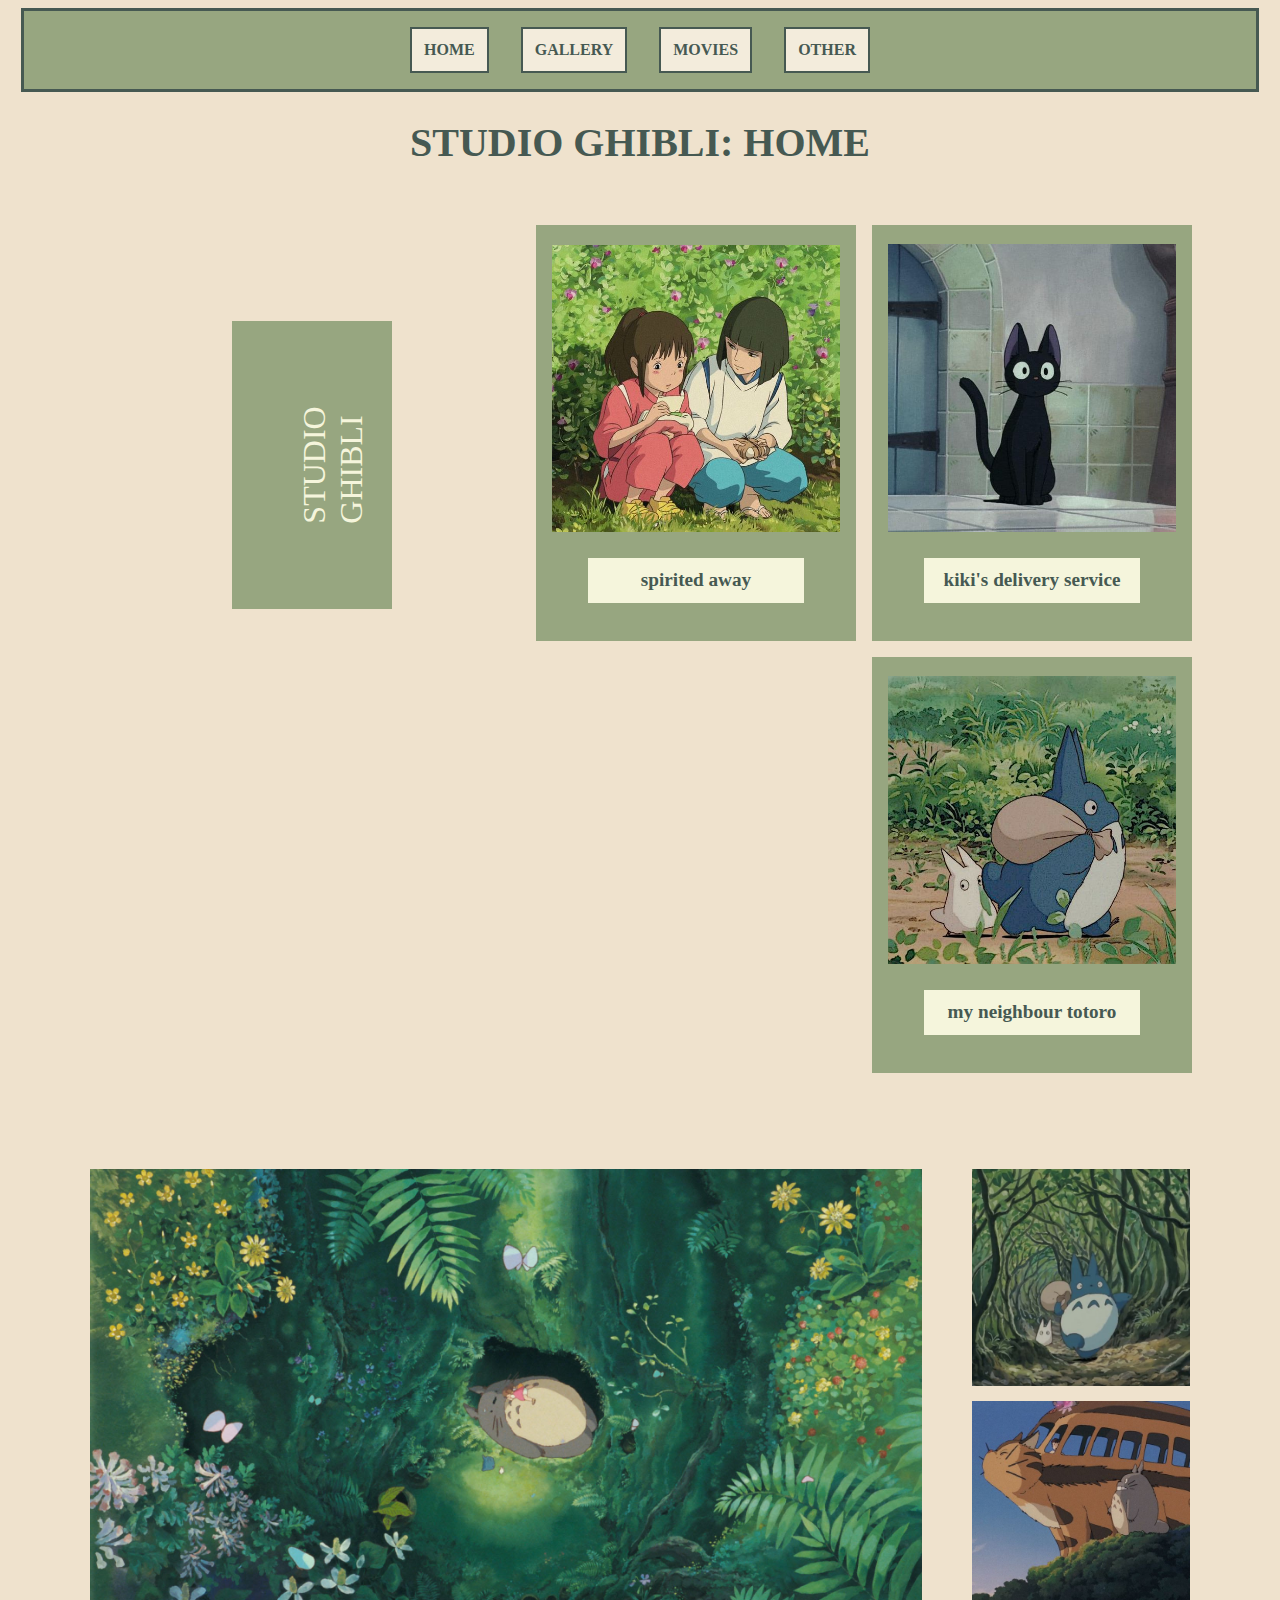
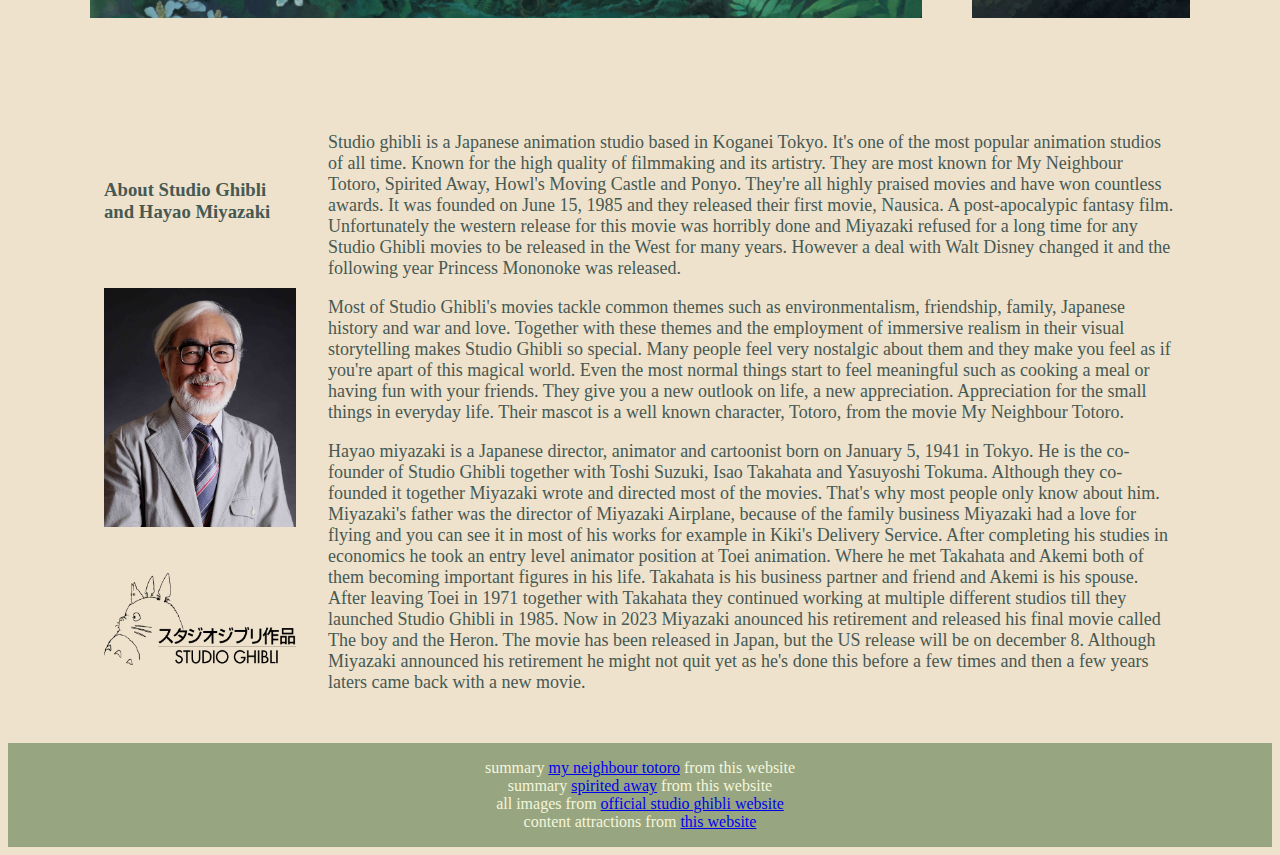
<file: index.html>
<!DOCTYPE html>
<html lang="en">
  <head>
    <meta charset="UTF-8" />
    <link rel="stylesheet" href="css/style.css" />
    <meta name="viewport" content="width=device-width, initial-scale=1.0" />
    <title>Studio Ghibli</title>
  </head>

  <body class="page1">
    <header>
      <nav>
        <a href="index.html">HOME</a>
        <a href="gallery.html">GALLERY</a>
        <a href="movies.html">MOVIES</a>
        <a href="creator.html">OTHER</a>
      </nav>
      <h1>STUDIO GHIBLI: HOME</h1>
    </header>

    <main>
      <div class="row">
        <p class="side">STUDIO GHIBLI</p>

        <section class="img">
          <img class="pic" src="images/chihiro.jpg" alt="spirited away" />
          <h2>spirited away</h2>
        </section>

        <section class="img">
          <img
            class="pic"
            src="images/jiji.jpg"
            alt="kiki's delivery service"
          />
          <h2>kiki's delivery service</h2>
        </section>

        <section class="img">
          <img class="pic" src="images/totoro.jpg" alt="my neighbour totoro" />

          <h2>my neighbour totoro</h2>
        </section>
      </div>

      <div class="totoropic">
        <img class="tot" src="images/totoro025.jpg" alt="my neighbour totoro" />
        <div class="totoropic2">
          <img
            class="totpic2"
            src="images/totoro2.jpg"
            alt="my neighbour totoro"
          />
          <img
            class="totpic3"
            src="images/totoro1.jpg"
            alt="my neighbour totoro"
          />
        </div>
      </div>

      <article class="about">
        <div class="photo">
          <h3>About Studio Ghibli and Hayao Miyazaki</h3>
          <img
            class="miyazaki"
            src="images/miyazaki2.jpg"
            alt="Hayao Miyazaki"
          />
          <img class="logo" src="images/studioghiblilogo.png" alt="logo" />
        </div>

        <div>
          <p>
            Studio ghibli is a Japanese animation studio based in Koganei Tokyo.
            It's one of the most popular animation studios of all time. Known
            for the high quality of filmmaking and its artistry. They are most
            known for My Neighbour Totoro, Spirited Away, Howl's Moving Castle
            and Ponyo. They're all highly praised movies and have won countless
            awards. It was founded on June 15, 1985 and they released their
            first movie, Nausica. A post-apocalypic fantasy film. Unfortunately
            the western release for this movie was horribly done and Miyazaki
            refused for a long time for any Studio Ghibli movies to be released
            in the West for many years. However a deal with Walt Disney changed
            it and the following year Princess Mononoke was released.
          </p>

          <p>
            Most of Studio Ghibli's movies tackle common themes such as
            environmentalism, friendship, family, Japanese history and war and
            love. Together with these themes and the employment of immersive
            realism in their visual storytelling makes Studio Ghibli so special.
            Many people feel very nostalgic about them and they make you feel as
            if you're apart of this magical world. Even the most normal things
            start to feel meaningful such as cooking a meal or having fun with
            your friends. They give you a new outlook on life, a new
            appreciation. Appreciation for the small things in everyday life.
            Their mascot is a well known character, Totoro, from the movie My
            Neighbour Totoro.
          </p>

          <p>
            Hayao miyazaki is a Japanese director, animator and cartoonist born
            on January 5, 1941 in Tokyo. He is the co-founder of Studio Ghibli
            together with Toshi Suzuki, Isao Takahata and Yasuyoshi Tokuma.
            Although they co-founded it together Miyazaki wrote and directed
            most of the movies. That's why most people only know about him.
            Miyazaki's father was the director of Miyazaki Airplane, because of
            the family business Miyazaki had a love for flying and you can see
            it in most of his works for example in Kiki's Delivery Service.
            After completing his studies in economics he took an entry level
            animator position at Toei animation. Where he met Takahata and Akemi
            both of them becoming important figures in his life. Takahata is his
            business partner and friend and Akemi is his spouse. After leaving
            Toei in 1971 together with Takahata they continued working at
            multiple different studios till they launched Studio Ghibli in 1985.
            Now in 2023 Miyazaki anounced his retirement and released his final
            movie called The boy and the Heron. The movie has been released in
            Japan, but the US release will be on december 8. Although Miyazaki
            announced his retirement he might not quit yet as he's done this
            before a few times and then a few years laters came back with a new
            movie.
          </p>
        </div>
      </article>
    </main>

    <footer>
      summary
      <a href="//cassidycopelandtotoro.weebly.com/summary.html" target="_blank"
        >my neighbour totoro</a
      >
      from this website <br />

      summary
      <a
        href="https://www.imdb.com/title/tt0245429/plotsummary/ "
        target="_blank"
        >spirited away</a
      >
      from this website <br />

      all images from
      <a href="https://www.ghibli.jp/info/013344/" target="_blank"
        >official studio ghibli website</a
      >
      <br />

      content attractions from
      <a
        href="https://www.timeout.com/tokyo/things-to-do/studio-ghibli-guide-to-tokyo"
        target="_blank"
        >this website</a
      >
    </footer>
  </body>
</html>
</file>
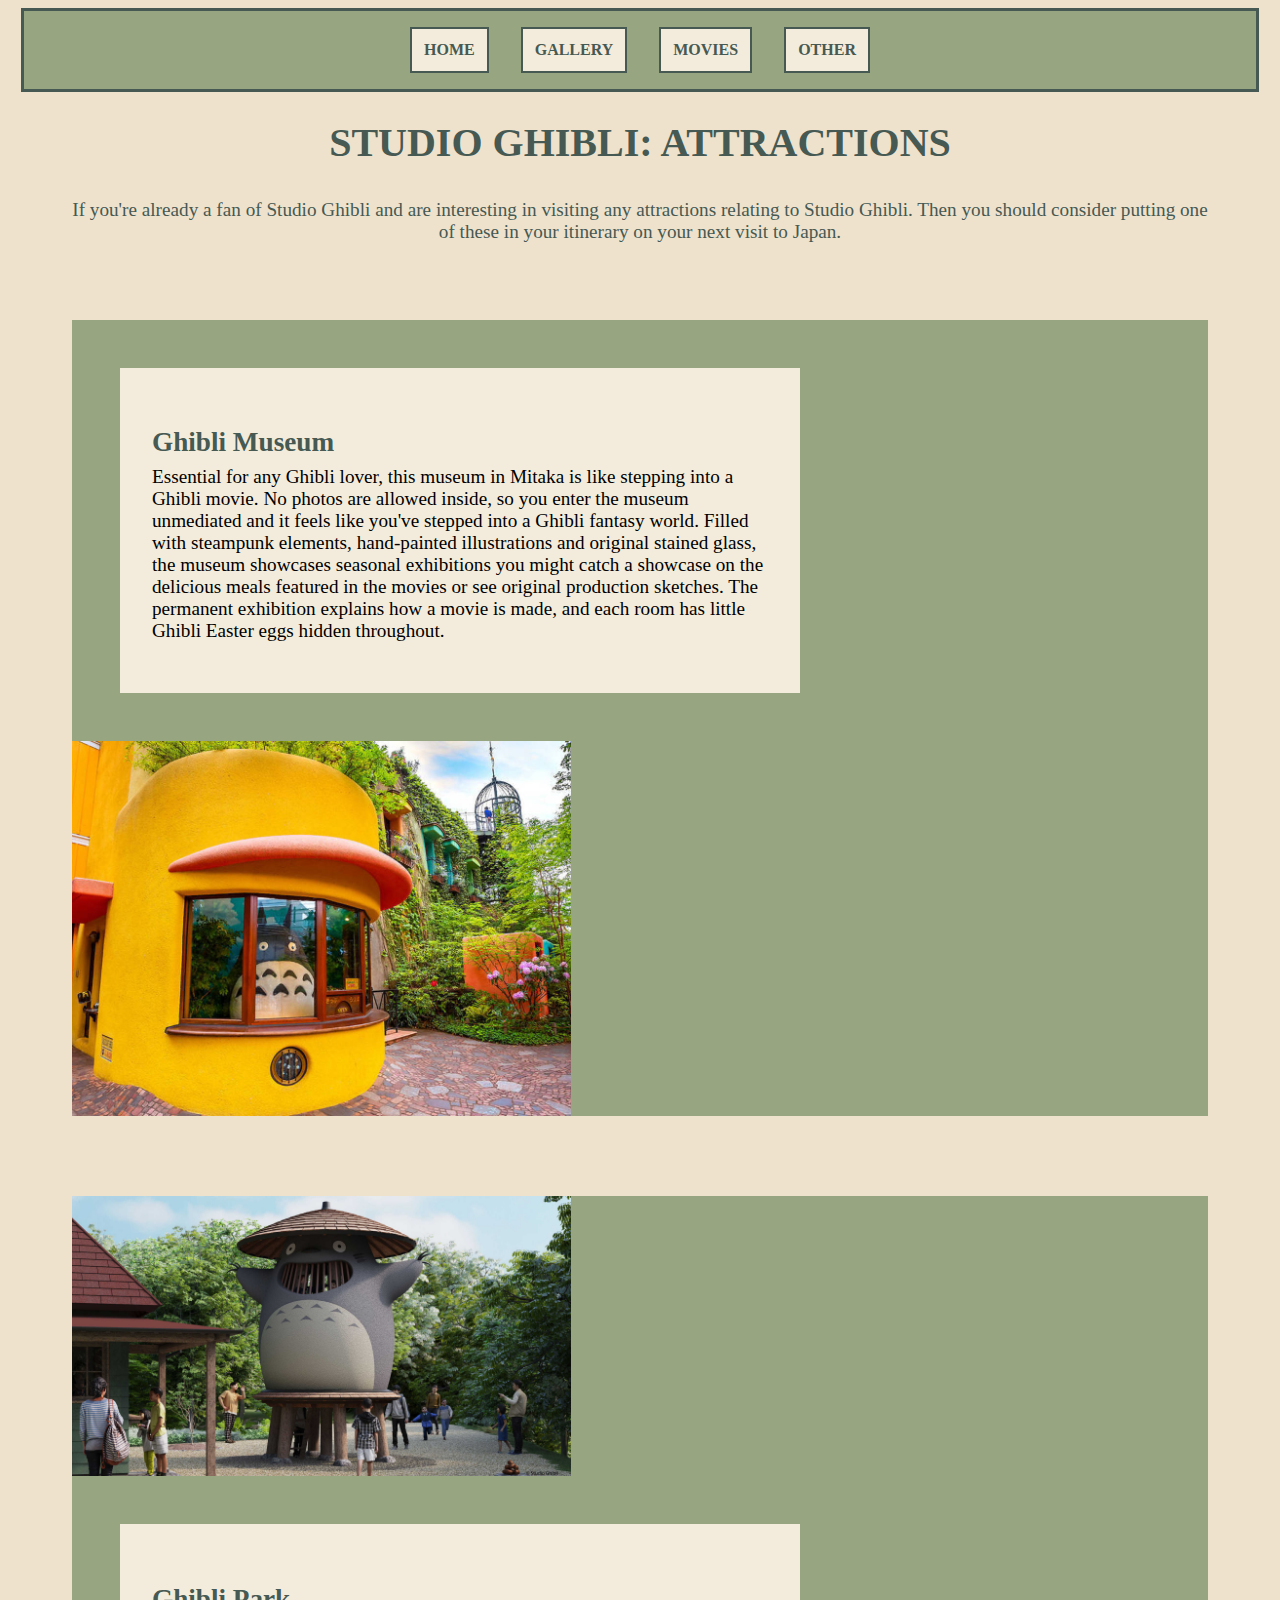
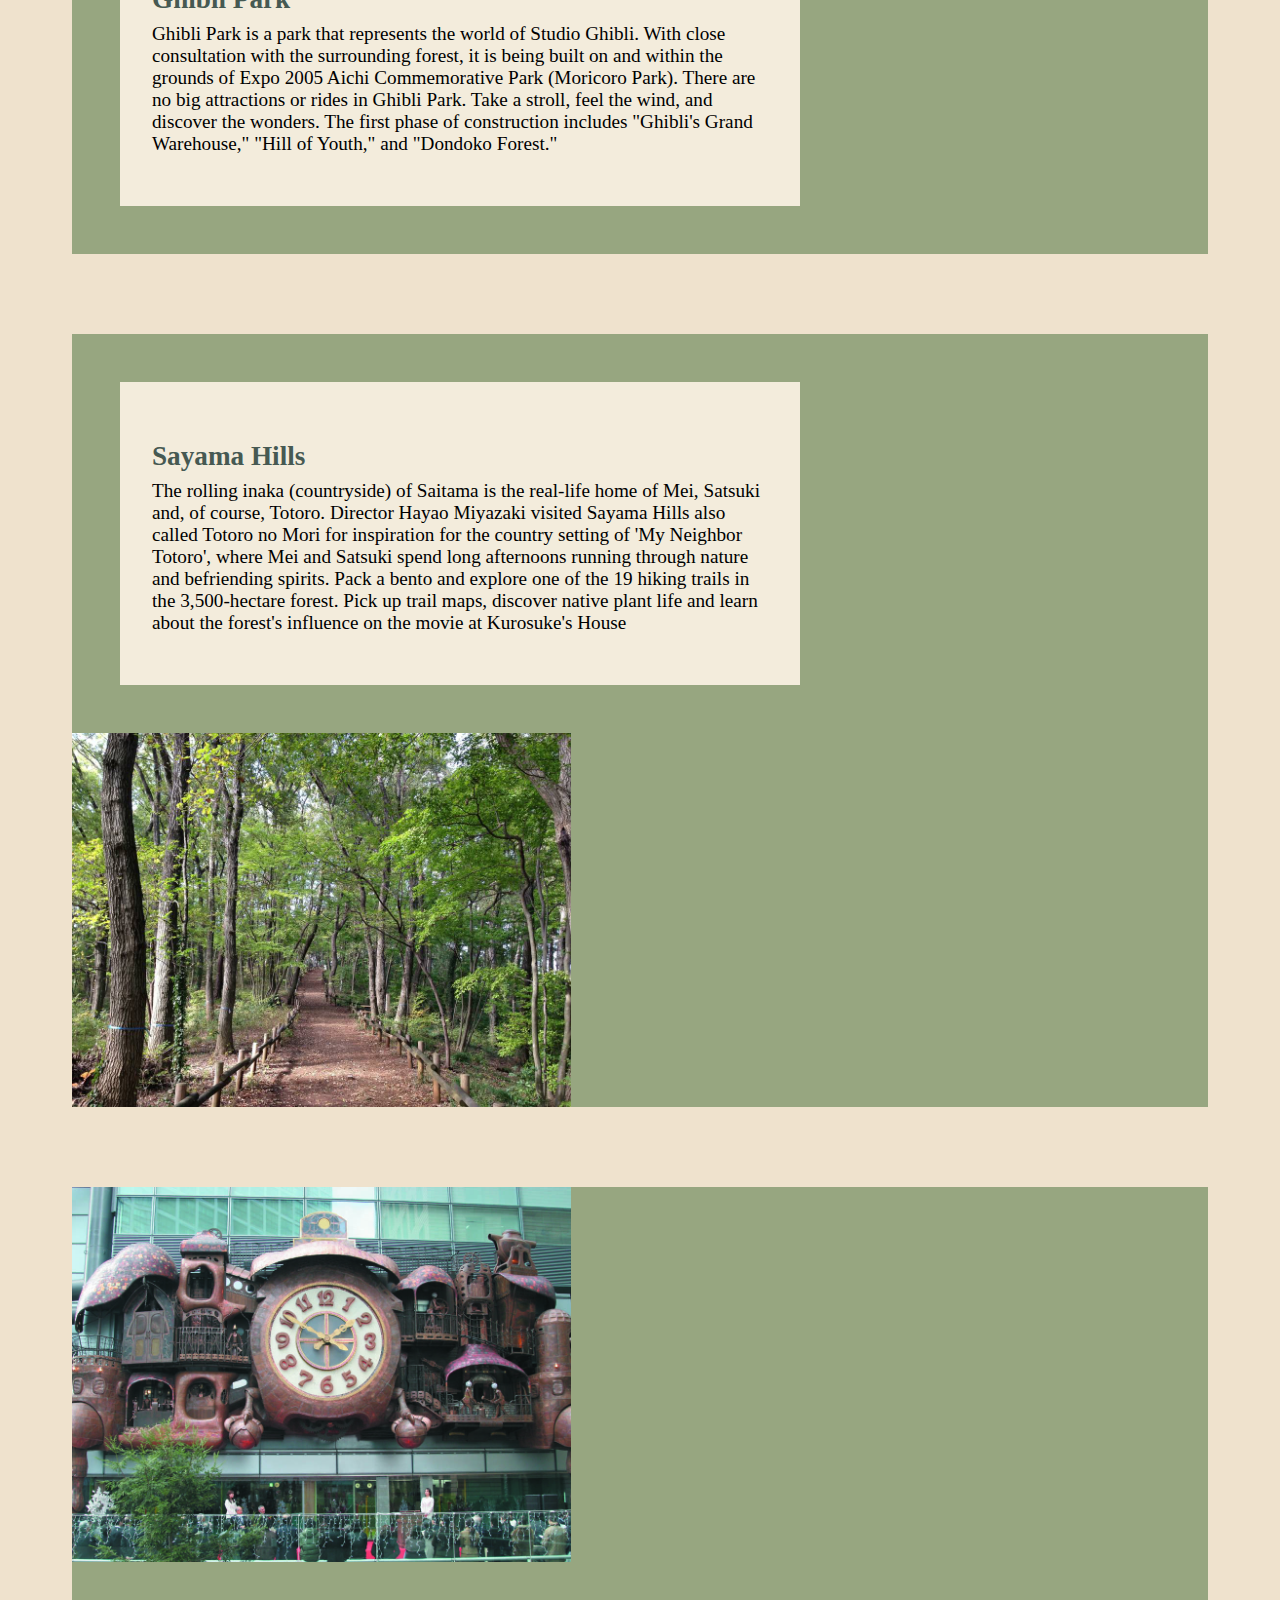
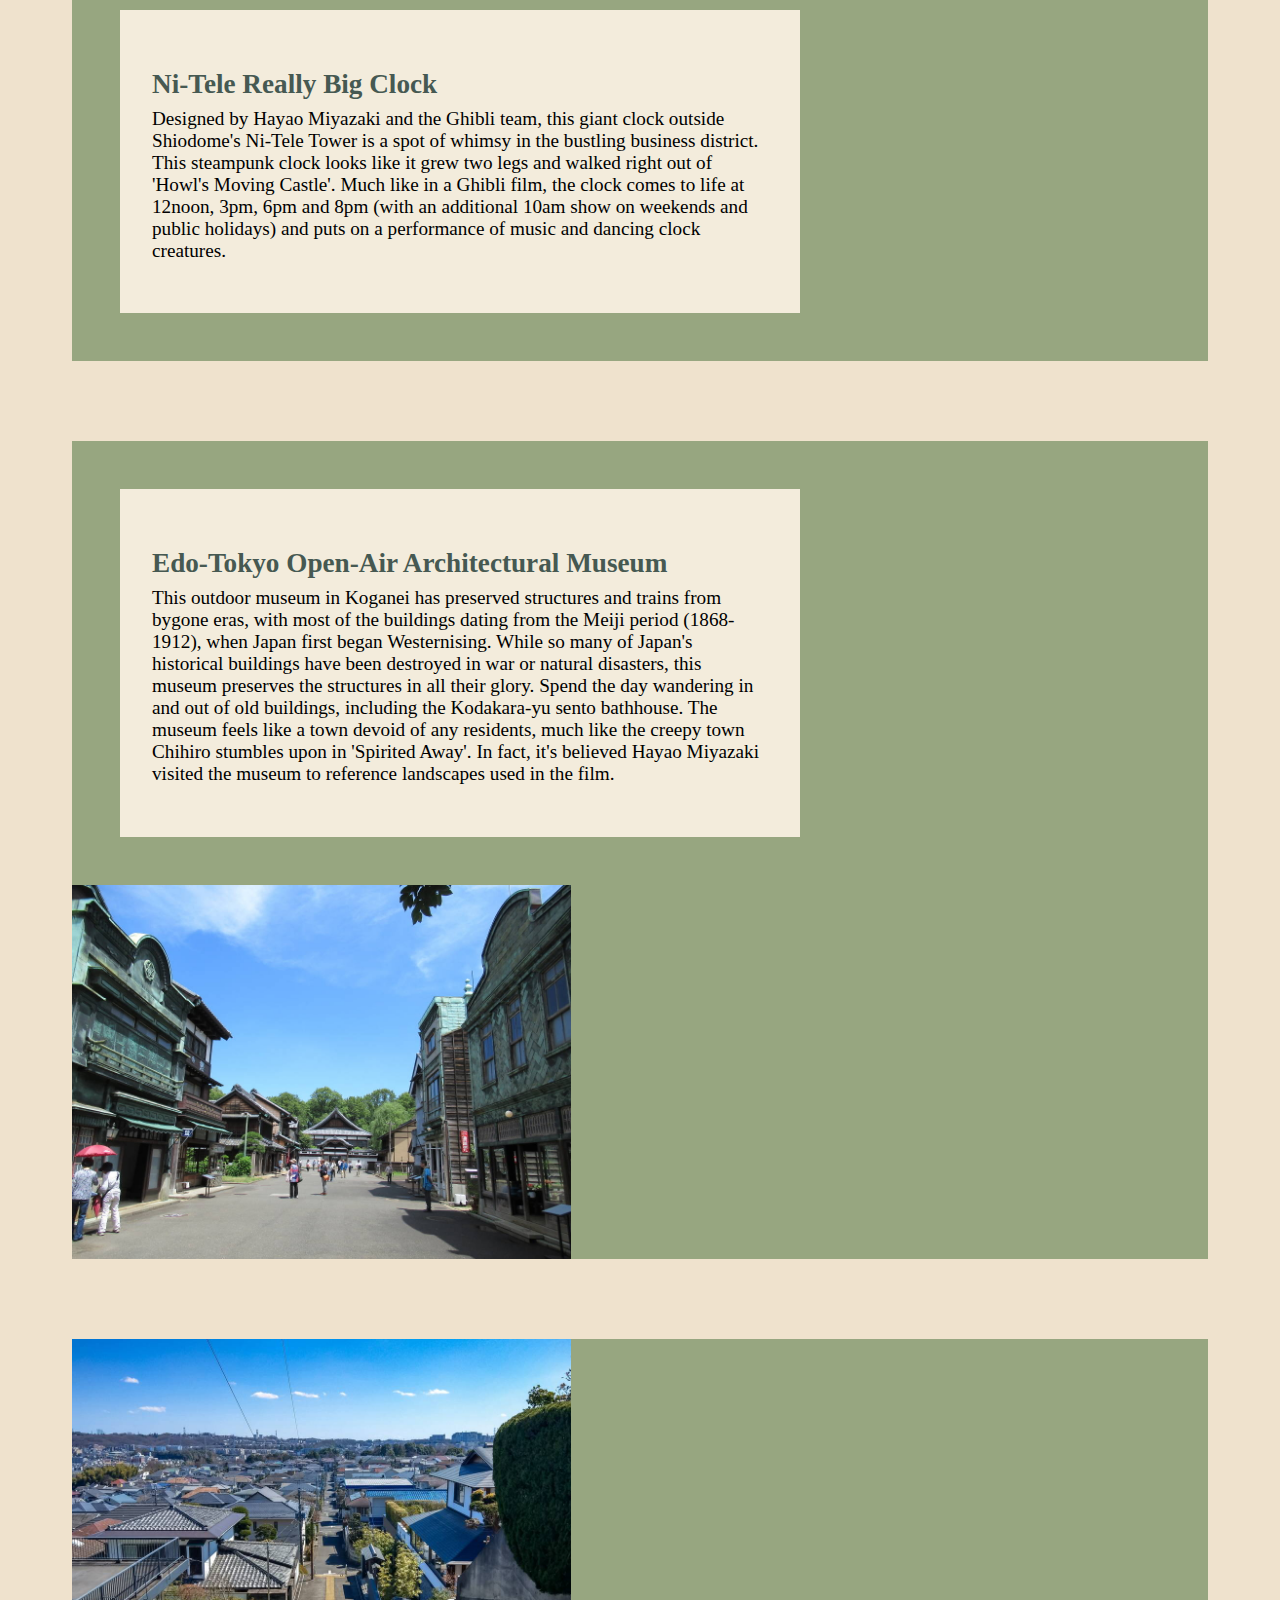
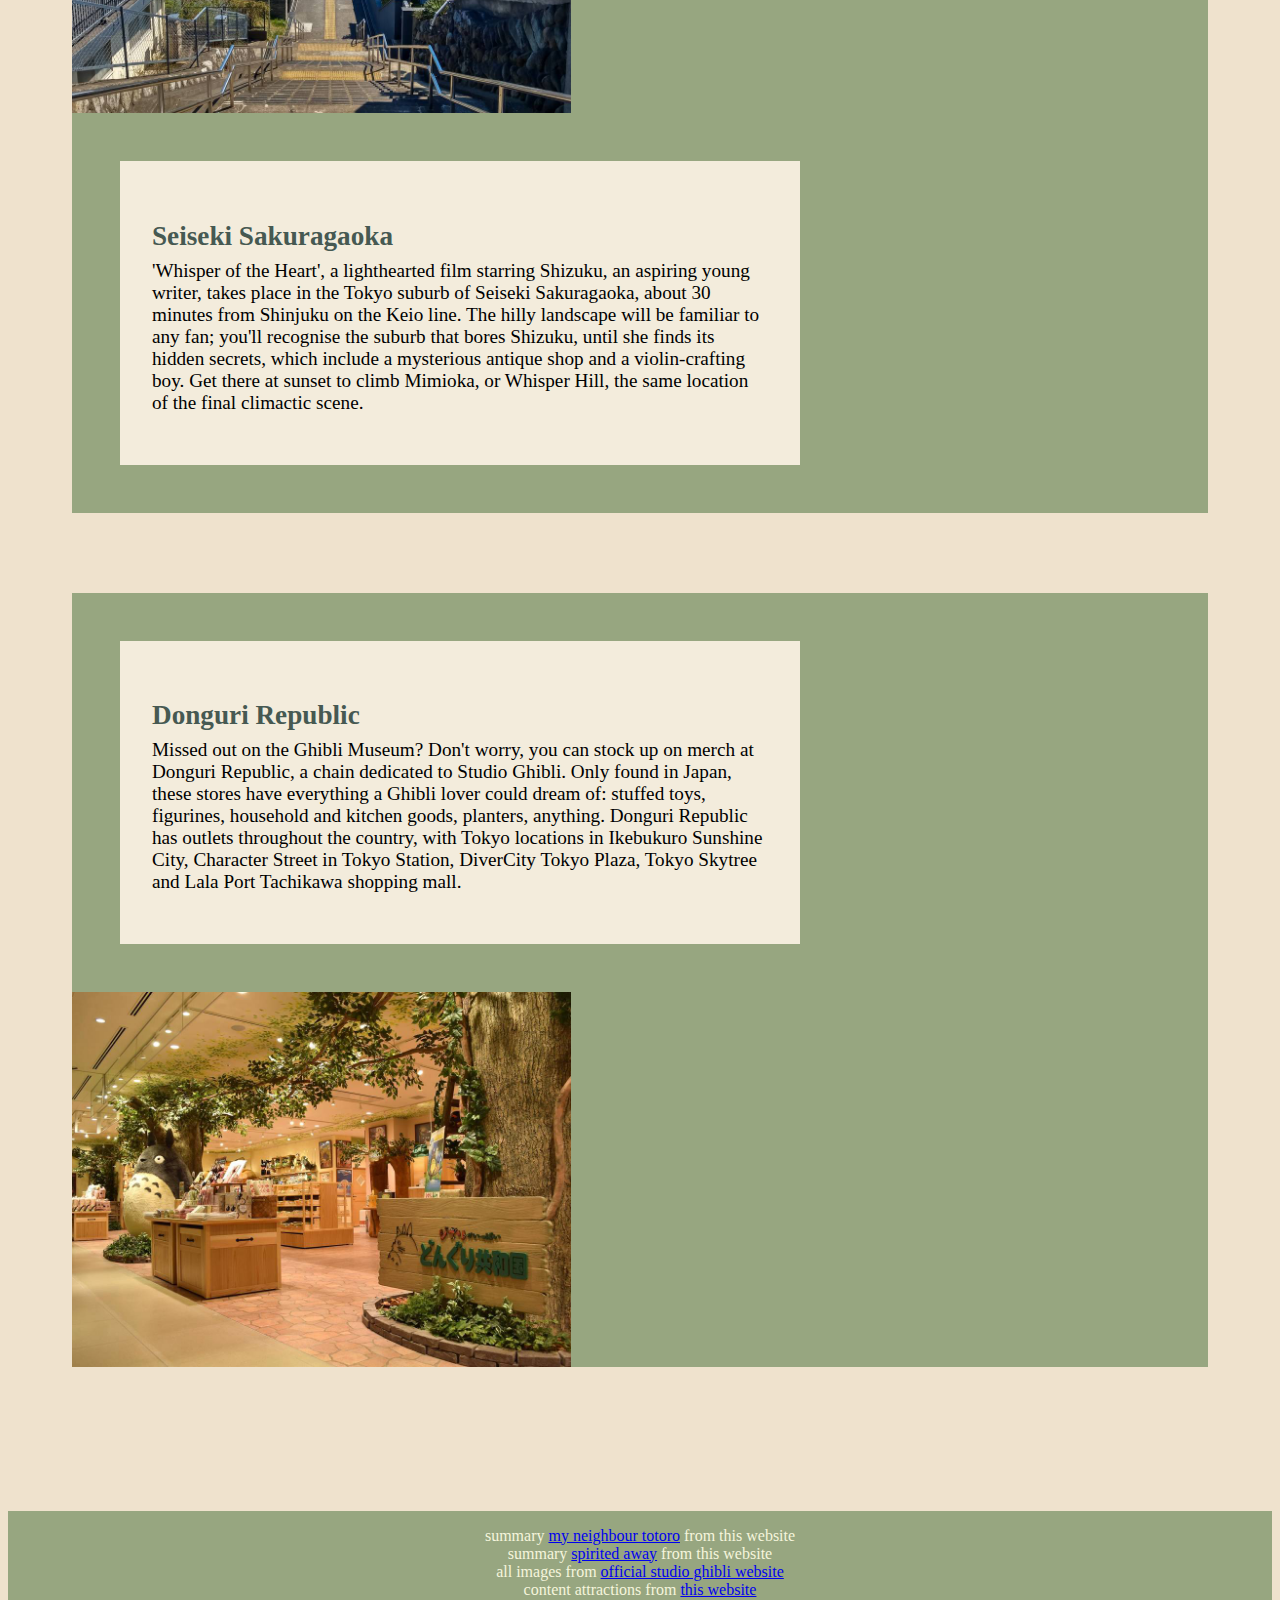
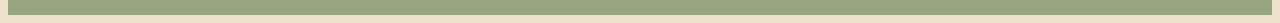
<file: creator.html>
<!DOCTYPE html>
<html lang="en">
  <head>
    <meta charset="UTF-8" />
    <link rel="stylesheet" href="css/style.css" />
    <meta name="viewport" content="width=device-width, initial-scale=1.0" />
    <title>Studio Ghibli: attractions</title>
  </head>
  <body class="page4">
    <header>
      <nav>
        <a href="index.html">HOME</a>
        <a href="gallery.html">GALLERY</a>
        <a href="movies.html">MOVIES</a>
        <a href="creator.html">OTHER</a>
      </nav>
      <h1>STUDIO GHIBLI: ATTRACTIONS</h1>
    </header>

    <main>
      <div class="visit">
        <p id="otherp">
          If you're already a fan of Studio Ghibli and are interesting in
          visiting any attractions relating to Studio Ghibli. Then you should
          consider putting one of these in your itinerary on your next visit to
          Japan.
        </p>

        <article class="reviewbox">
          <div class="reviewboxmini">
            <h3>Ghibli Museum</h3>
            <p>
              Essential for any Ghibli lover, this museum in Mitaka is like
              stepping into a Ghibli movie. No photos are allowed inside, so you
              enter the museum unmediated and it feels like you've stepped into
              a Ghibli fantasy world. Filled with steampunk elements,
              hand-painted illustrations and original stained glass, the museum
              showcases seasonal exhibitions you might catch a showcase on the
              delicious meals featured in the movies or see original production
              sketches. The permanent exhibition explains how a movie is made,
              and each room has little Ghibli Easter eggs hidden throughout.
            </p>
          </div>
          <img
            class="visitimg"
            src="images/museum.jpg"
            alt="studio ghibli museum"
          />
        </article>

        <article class="reviewbox">
          <img
            class="visitimg"
            src="images/park.png"
            alt="studio ghibli park"
          />
          <div class="reviewboxmini">
            <h3>Ghibli Park</h3>
            <p>
              Ghibli Park is a park that represents the world of Studio Ghibli.
              With close consultation with the surrounding forest, it is being
              built on and within the grounds of Expo 2005 Aichi Commemorative
              Park (Moricoro Park). There are no big attractions or rides in
              Ghibli Park. Take a stroll, feel the wind, and discover the
              wonders. The first phase of construction includes "Ghibli's Grand
              Warehouse," "Hill of Youth," and "Dondoko Forest."
            </p>
          </div>
        </article>

        <article class="reviewbox">
          <div class="reviewboxmini">
            <h3>Sayama Hills</h3>
            <p>
              The rolling inaka (countryside) of Saitama is the real-life home
              of Mei, Satsuki and, of course, Totoro. Director Hayao Miyazaki
              visited Sayama Hills also called Totoro no Mori for inspiration
              for the country setting of 'My Neighbor Totoro', where Mei and
              Satsuki spend long afternoons running through nature and
              befriending spirits. Pack a bento and explore one of the 19 hiking
              trails in the 3,500-hectare forest. Pick up trail maps, discover
              native plant life and learn about the forest's influence on the
              movie at Kurosuke's House
            </p>
          </div>
          <img
            class="visitimg"
            src="images/sayamahills.jpg"
            alt="sayama hills"
          />
        </article>

        <article class="reviewbox">
          <img
            class="visitimg"
            src="images/bigclock.jpg"
            alt="Ni-Tele Really Big Clock"
          />
          <div class="reviewboxmini">
            <h3>Ni-Tele Really Big Clock</h3>
            <p>
              Designed by Hayao Miyazaki and the Ghibli team, this giant clock
              outside Shiodome's Ni-Tele Tower is a spot of whimsy in the
              bustling business district. This steampunk clock looks like it
              grew two legs and walked right out of 'Howl's Moving Castle'. Much
              like in a Ghibli film, the clock comes to life at 12noon, 3pm, 6pm
              and 8pm (with an additional 10am show on weekends and public
              holidays) and puts on a performance of music and dancing clock
              creatures.
            </p>
          </div>
        </article>

        <article class="reviewbox">
          <div class="reviewboxmini">
            <h3>Edo-Tokyo Open-Air Architectural Museum</h3>
            <p>
              This outdoor museum in Koganei has preserved structures and trains
              from bygone eras, with most of the buildings dating from the Meiji
              period (1868-1912), when Japan first began Westernising. While so
              many of Japan's historical buildings have been destroyed in war or
              natural disasters, this museum preserves the structures in all
              their glory. Spend the day wandering in and out of old buildings,
              including the Kodakara-yu sento bathhouse. The museum feels like a
              town devoid of any residents, much like the creepy town Chihiro
              stumbles upon in 'Spirited Away'. In fact, it's believed Hayao
              Miyazaki visited the museum to reference landscapes used in the
              film.
            </p>
          </div>
          <img
            class="visitimg"
            src="images/edotokyomuseum.jpg"
            alt="Edo-Tokyo Open-Air Architectural Museum"
          />
        </article>

        <article class="reviewbox">
          <img
            class="visitimg"
            src="images/seiseki.jpg"
            alt="Seiseki Sakuragaoka"
          />
          <div class="reviewboxmini">
            <h3>Seiseki Sakuragaoka</h3>
            <p>
              'Whisper of the Heart', a lighthearted film starring Shizuku, an
              aspiring young writer, takes place in the Tokyo suburb of Seiseki
              Sakuragaoka, about 30 minutes from Shinjuku on the Keio line. The
              hilly landscape will be familiar to any fan; you'll recognise the
              suburb that bores Shizuku, until she finds its hidden secrets,
              which include a mysterious antique shop and a violin-crafting boy.
              Get there at sunset to climb Mimioka, or Whisper Hill, the same
              location of the final climactic scene.
            </p>
          </div>
        </article>

        <article class="reviewbox">
          <div class="reviewboxmini">
            <h3>Donguri Republic</h3>
            <p>
              Missed out on the Ghibli Museum? Don't worry, you can stock up on
              merch at Donguri Republic, a chain dedicated to Studio Ghibli.
              Only found in Japan, these stores have everything a Ghibli lover
              could dream of: stuffed toys, figurines, household and kitchen
              goods, planters, anything. Donguri Republic has outlets throughout
              the country, with Tokyo locations in Ikebukuro Sunshine City,
              Character Street in Tokyo Station, DiverCity Tokyo Plaza, Tokyo
              Skytree and Lala Port Tachikawa shopping mall.
            </p>
          </div>
          <img
            class="visitimg"
            src="images/donguri.jpg"
            alt="Donguri Republic"
          />
        </article>
      </div>
    </main>

    <footer>
      summary
      <a href="//cassidycopelandtotoro.weebly.com/summary.html" target="_blank"
        >my neighbour totoro</a
      >
      from this website <br />

      summary
      <a
        href="https://www.imdb.com/title/tt0245429/plotsummary/ "
        target="_blank"
        >spirited away</a
      >
      from this website <br />

      all images from
      <a href="https://www.ghibli.jp/info/013344/" target="_blank"
        >official studio ghibli website</a
      >
      <br />

      content attractions from
      <a
        href="https://www.timeout.com/tokyo/things-to-do/studio-ghibli-guide-to-tokyo"
        target="_blank"
        >this website</a
      >
    </footer>
  </body>
</html>
</file>
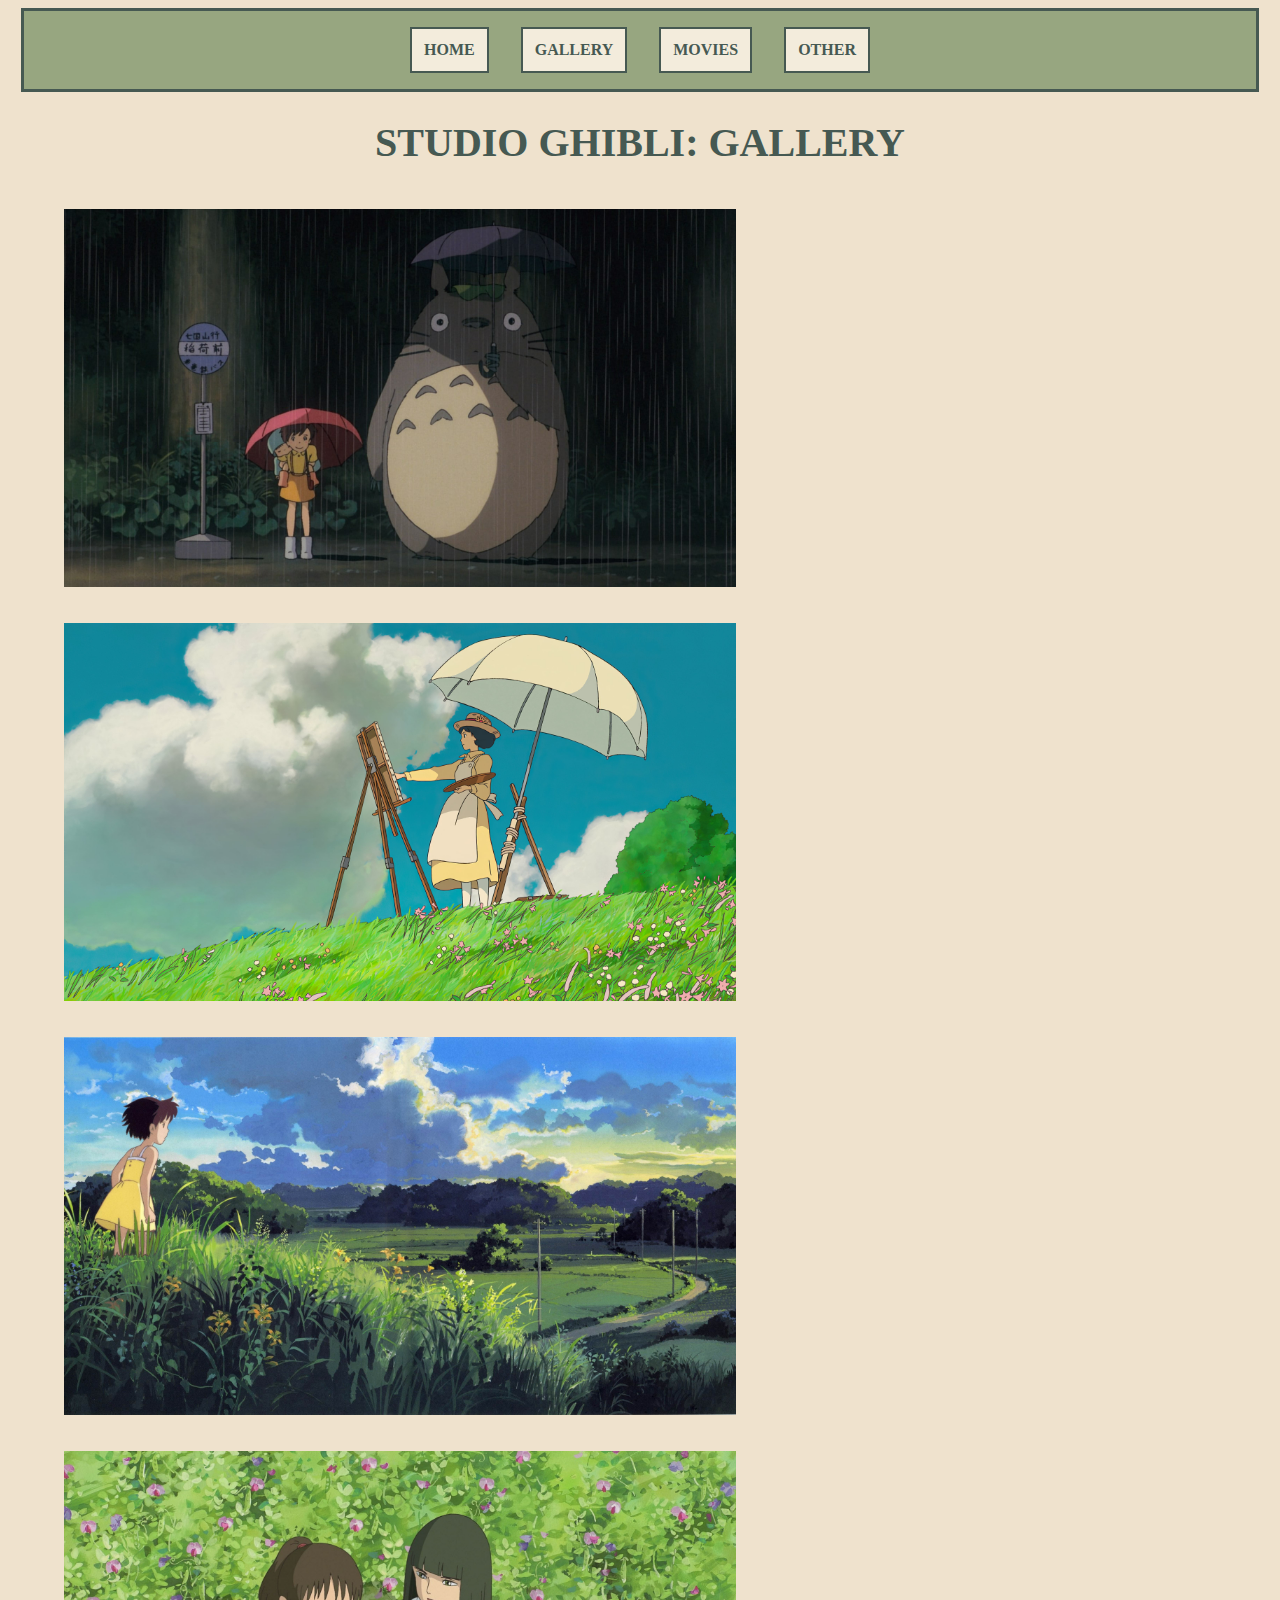
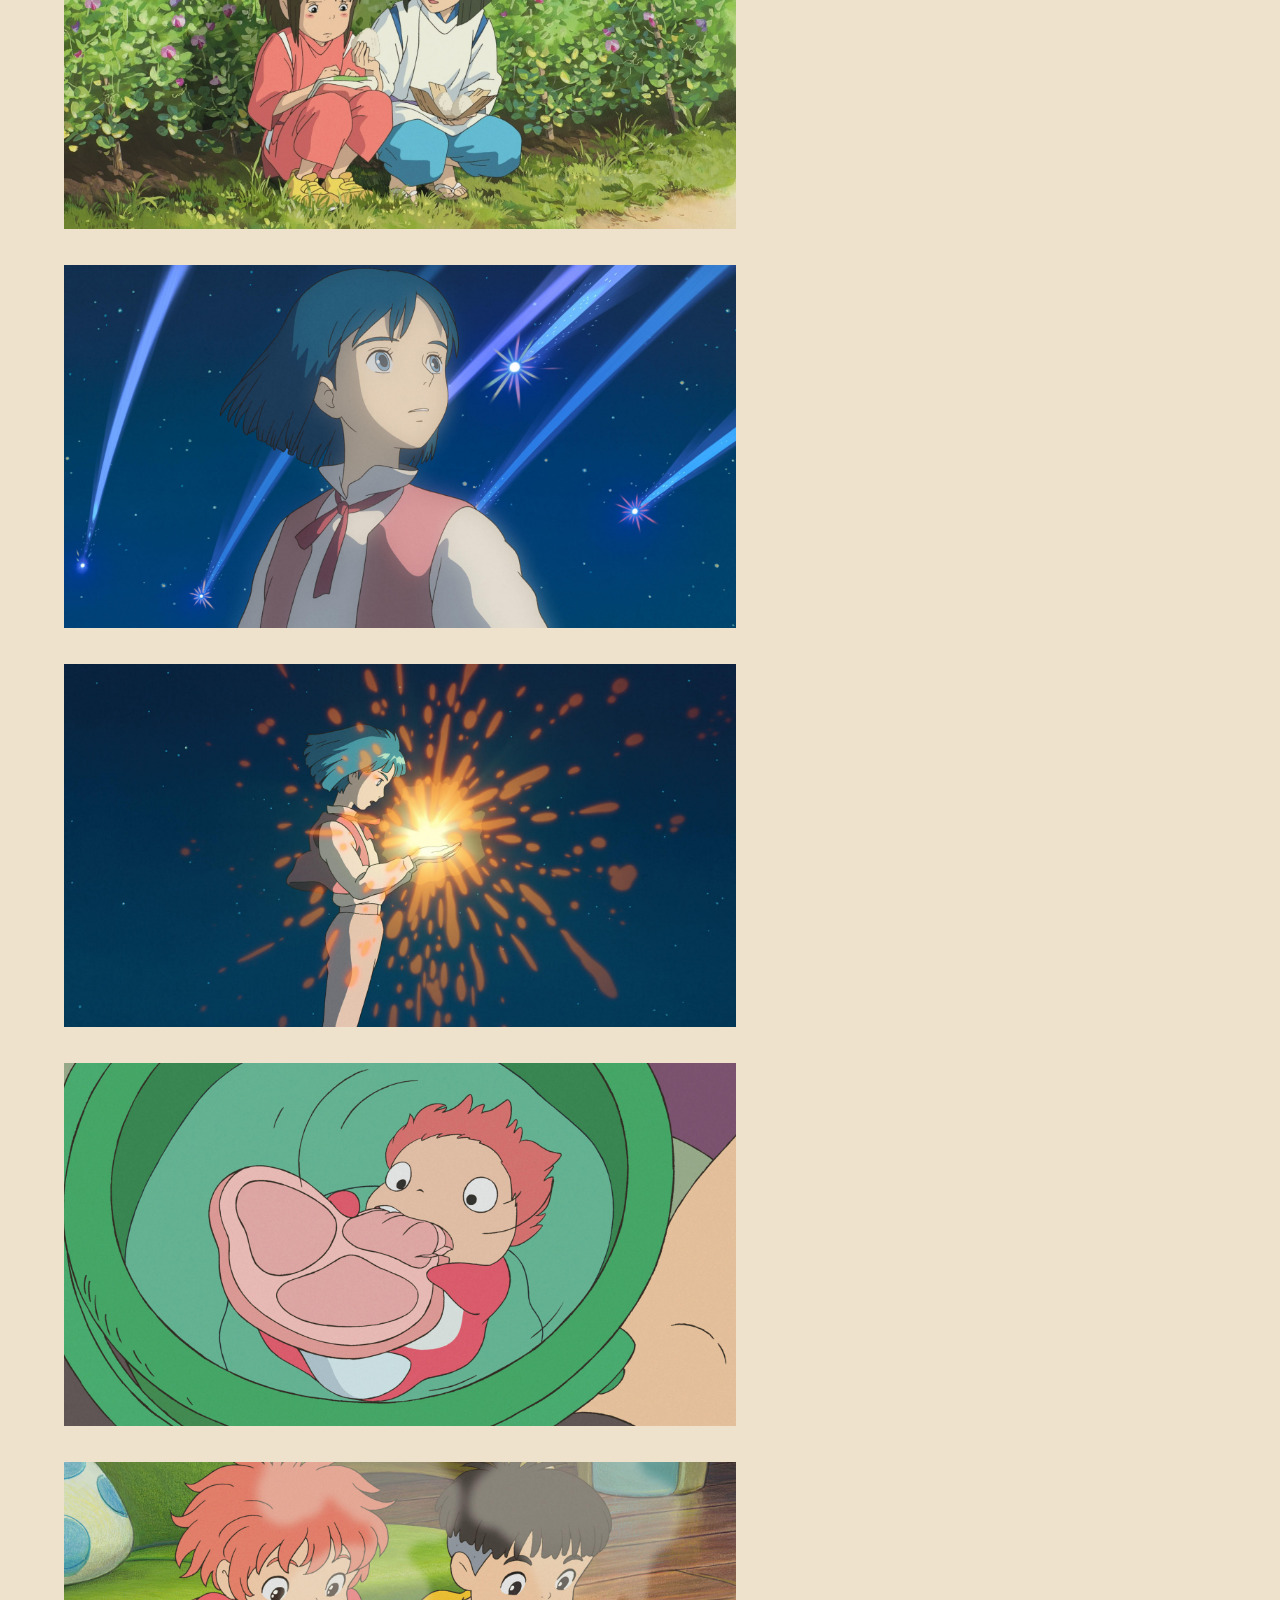
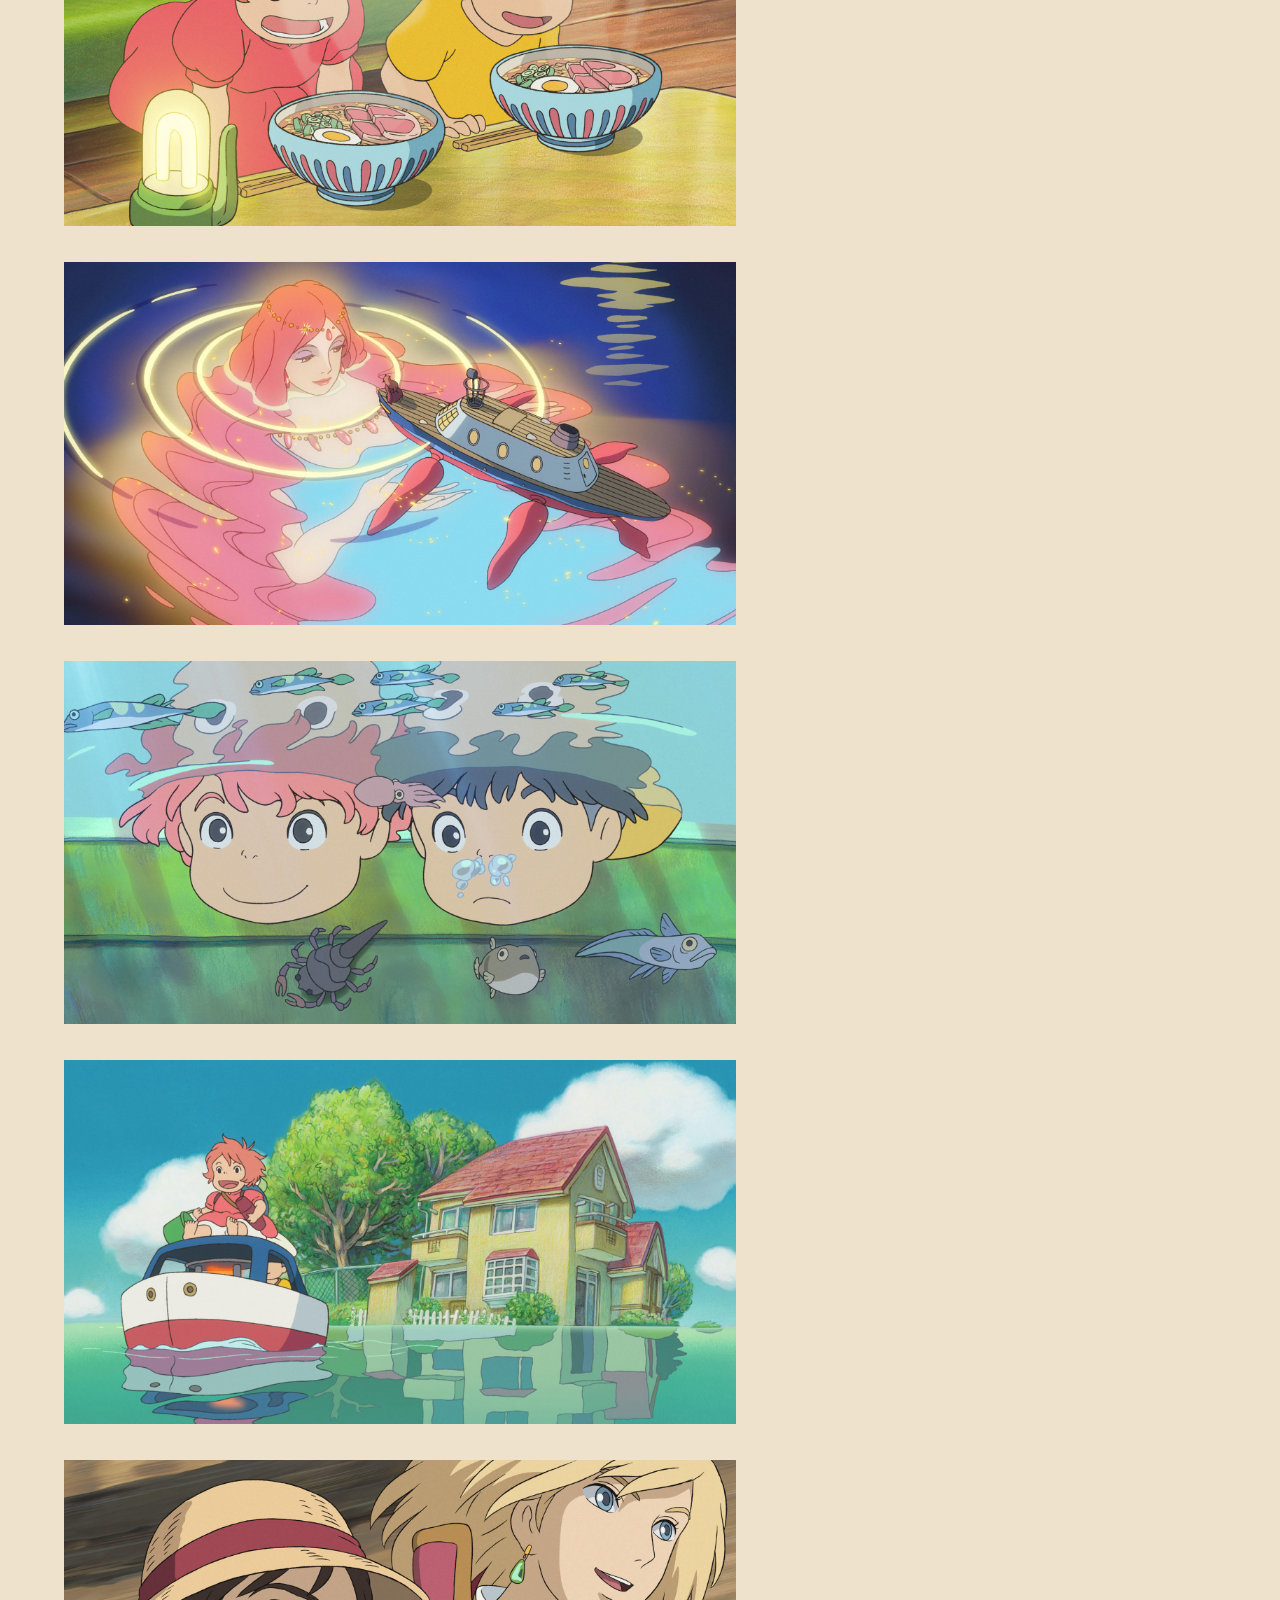
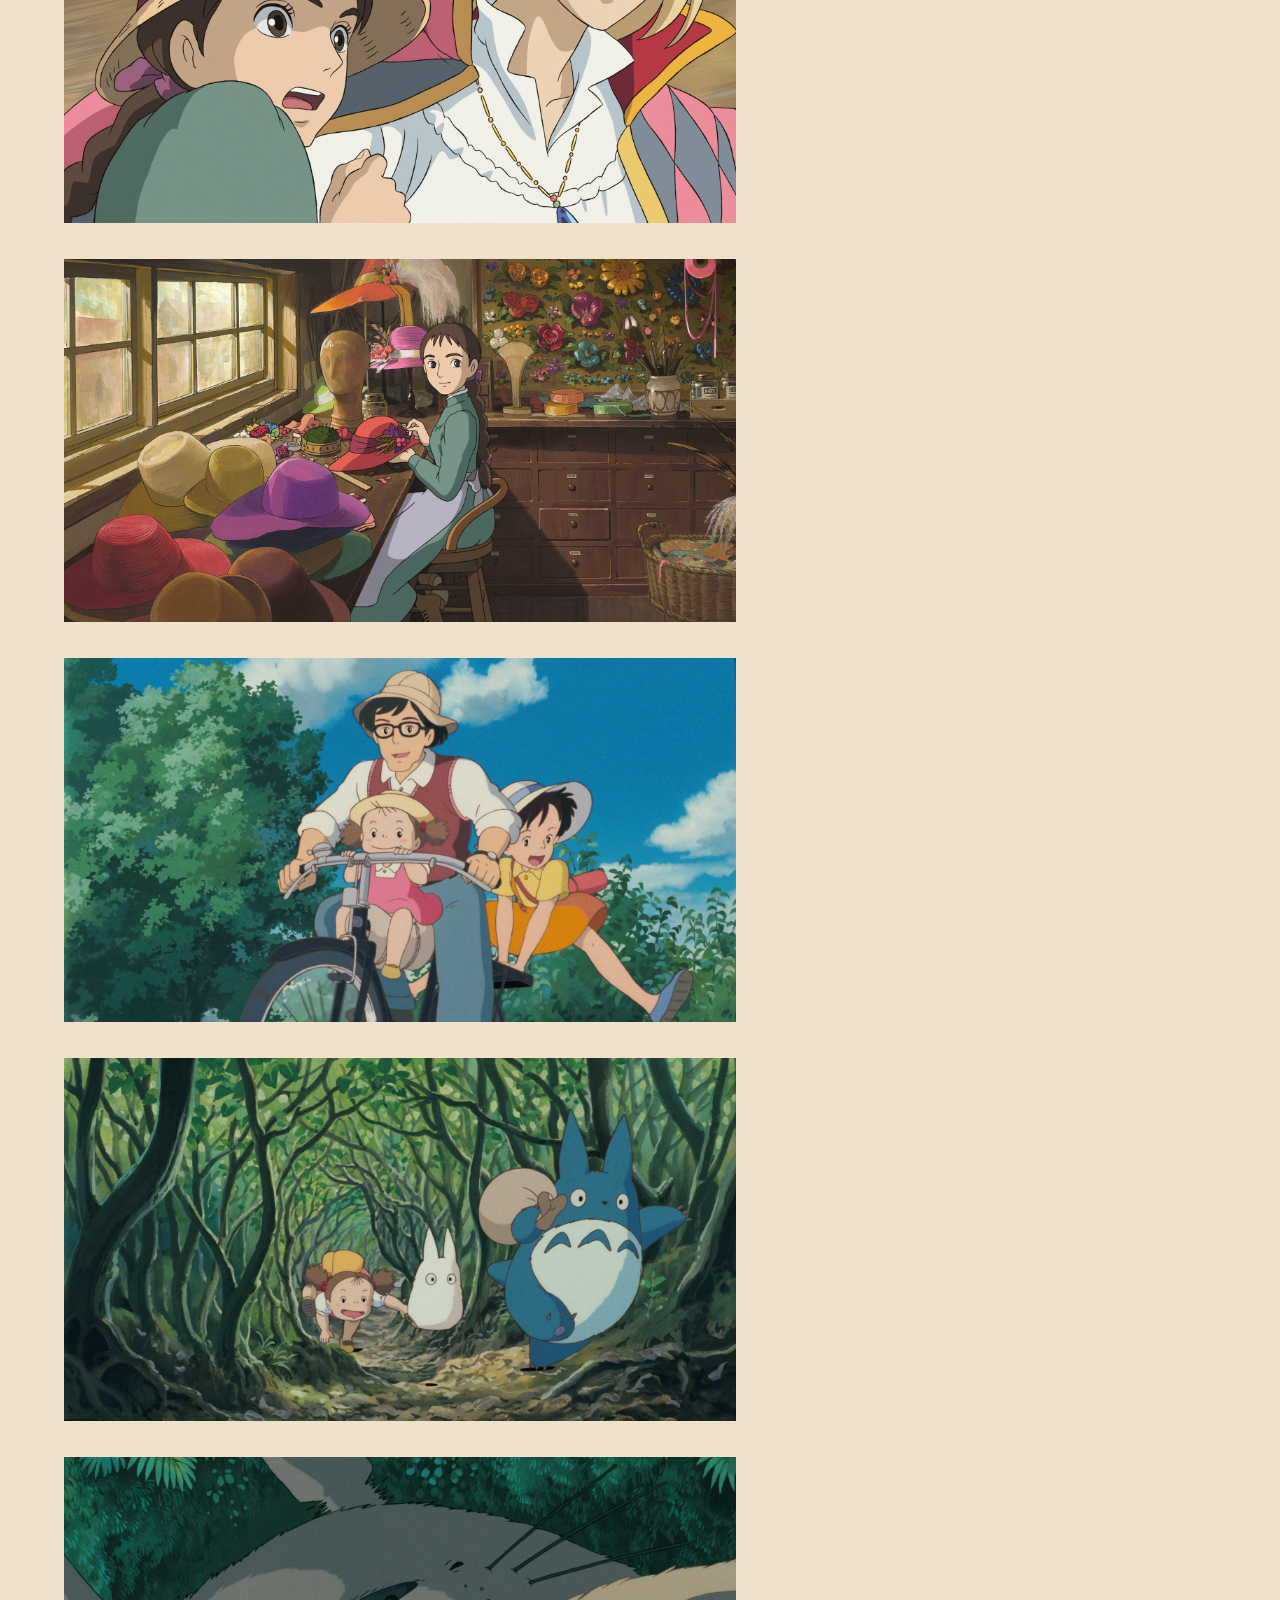
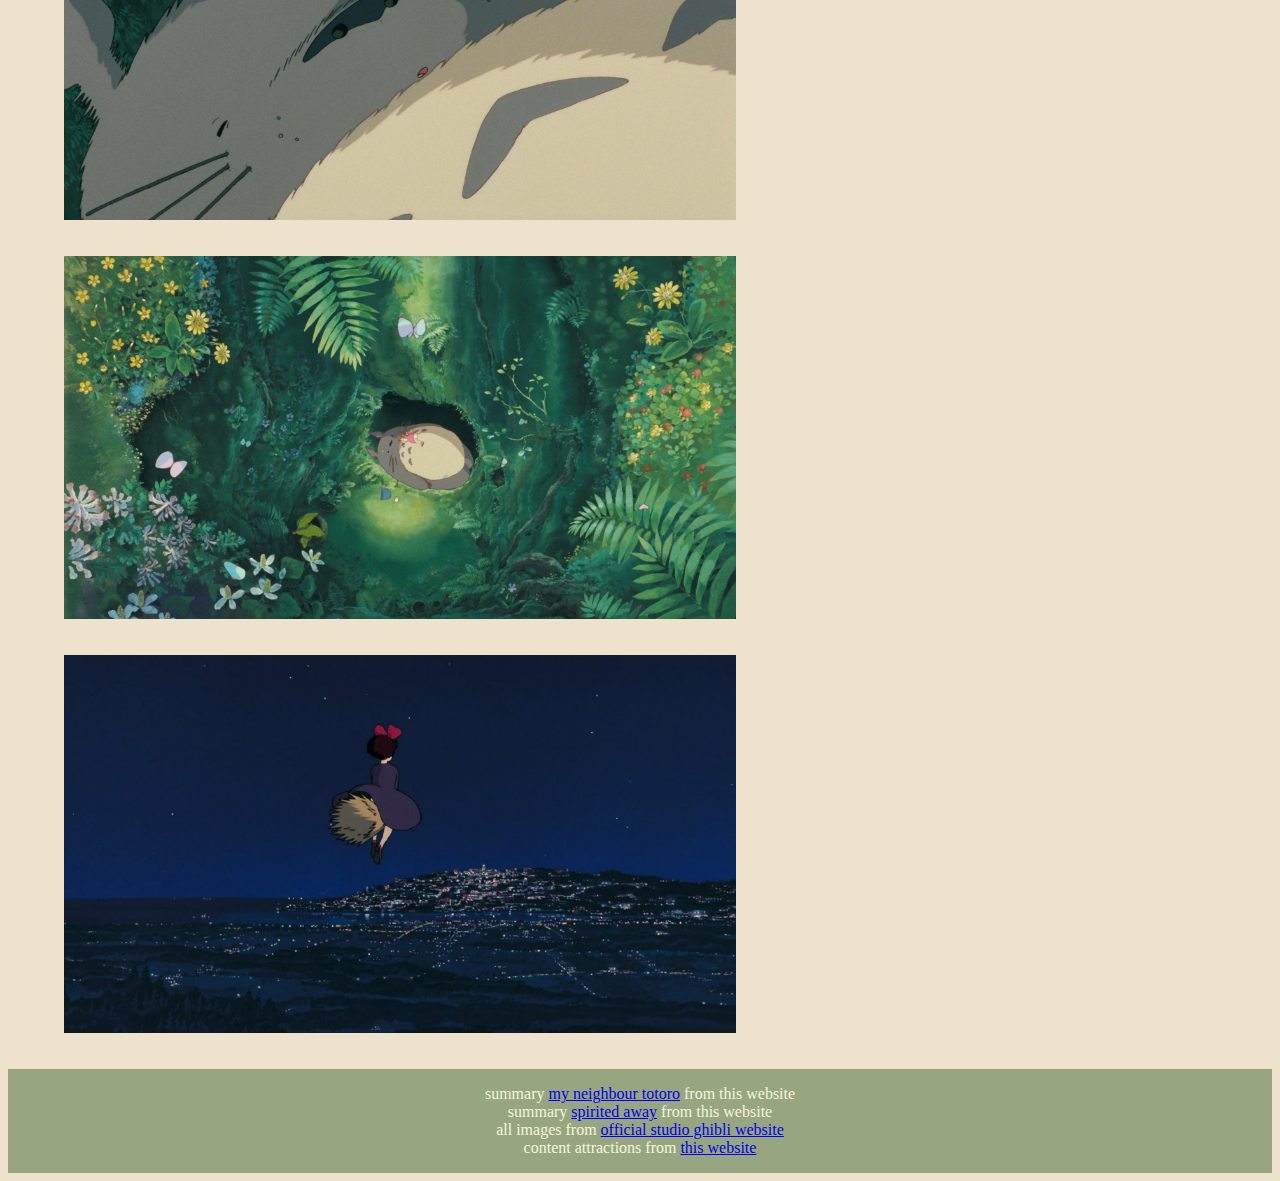
<file: gallery.html>
<!DOCTYPE html>
<html lang="en">
  <head>
    <meta charset="UTF-8" />
    <link rel="stylesheet" href="css/style.css" />
    <meta name="viewport" content="width=device-width, initial-scale=1.0" />
    <title>Studio Ghibli: gallery</title>
  </head>
  <body>
    <header>
      <nav>
        <a href="index.html">HOME</a>
        <a href="gallery.html">GALLERY</a>
        <a href="movies.html">MOVIES</a>
        <a href="creator.html">OTHER</a>
      </nav>
      <h1>STUDIO GHIBLI: GALLERY</h1>
    </header>

    <main>
      <ul>
        <li><img src="images/1.jpg" alt="my neighbour totoro" /></li>
        <li><img src="images/2.jpg" alt="the wind rises" /></li>
        <li><img src="images/3.jpg" alt="my neighbour totoro" /></li>
        <li><img src="images/4.jpg" alt="spirited away" /></li>
        <li><img src="images/5.jpg" alt="howl's moving castle" /></li>
        <li><img src="images/6.jpg" alt="howl's moving castle" /></li>
        <li><img src="images/7.jpg" alt="ponyo" /></li>
        <li><img src="images/8.jpg" alt="ponyo" /></li>
        <li><img src="images/9.jpg" alt="ponyo" /></li>
        <li><img src="images/10.jpg" alt="ponyo" /></li>
        <li><img src="images/11.jpg" alt="ponyo" /></li>
        <li><img src="images/12.jpg" alt="howl's moving castle" /></li>
        <li><img src="images/13.jpg" alt="howl's moving castle" /></li>
        <li><img src="images/14.jpg" alt="my neighbour totoro" /></li>
        <li><img src="images/15.jpg" alt="my neighbour totoro" /></li>
        <li><img src="images/16.jpg" alt="my neighbour totoro" /></li>
        <li><img src="images/17.jpg" alt="my neighbour totoro" /></li>
        <li><img src="images/18.jpg" alt="kiki's delivery service" /></li>
      </ul>
    </main>

    <footer>
      summary
      <a href="//cassidycopelandtotoro.weebly.com/summary.html" target="_blank"
        >my neighbour totoro</a
      >
      from this website <br />

      summary
      <a
        href="https://www.imdb.com/title/tt0245429/plotsummary/ "
        target="_blank"
        >spirited away</a
      >
      from this website <br />

      all images from
      <a href="https://www.ghibli.jp/info/013344/" target="_blank"
        >official studio ghibli website</a
      >
      <br />

      content attractions from
      <a
        href="https://www.timeout.com/tokyo/things-to-do/studio-ghibli-guide-to-tokyo"
        target="_blank"
        >this website</a
      >
    </footer>
  </body>
</html>
</file>
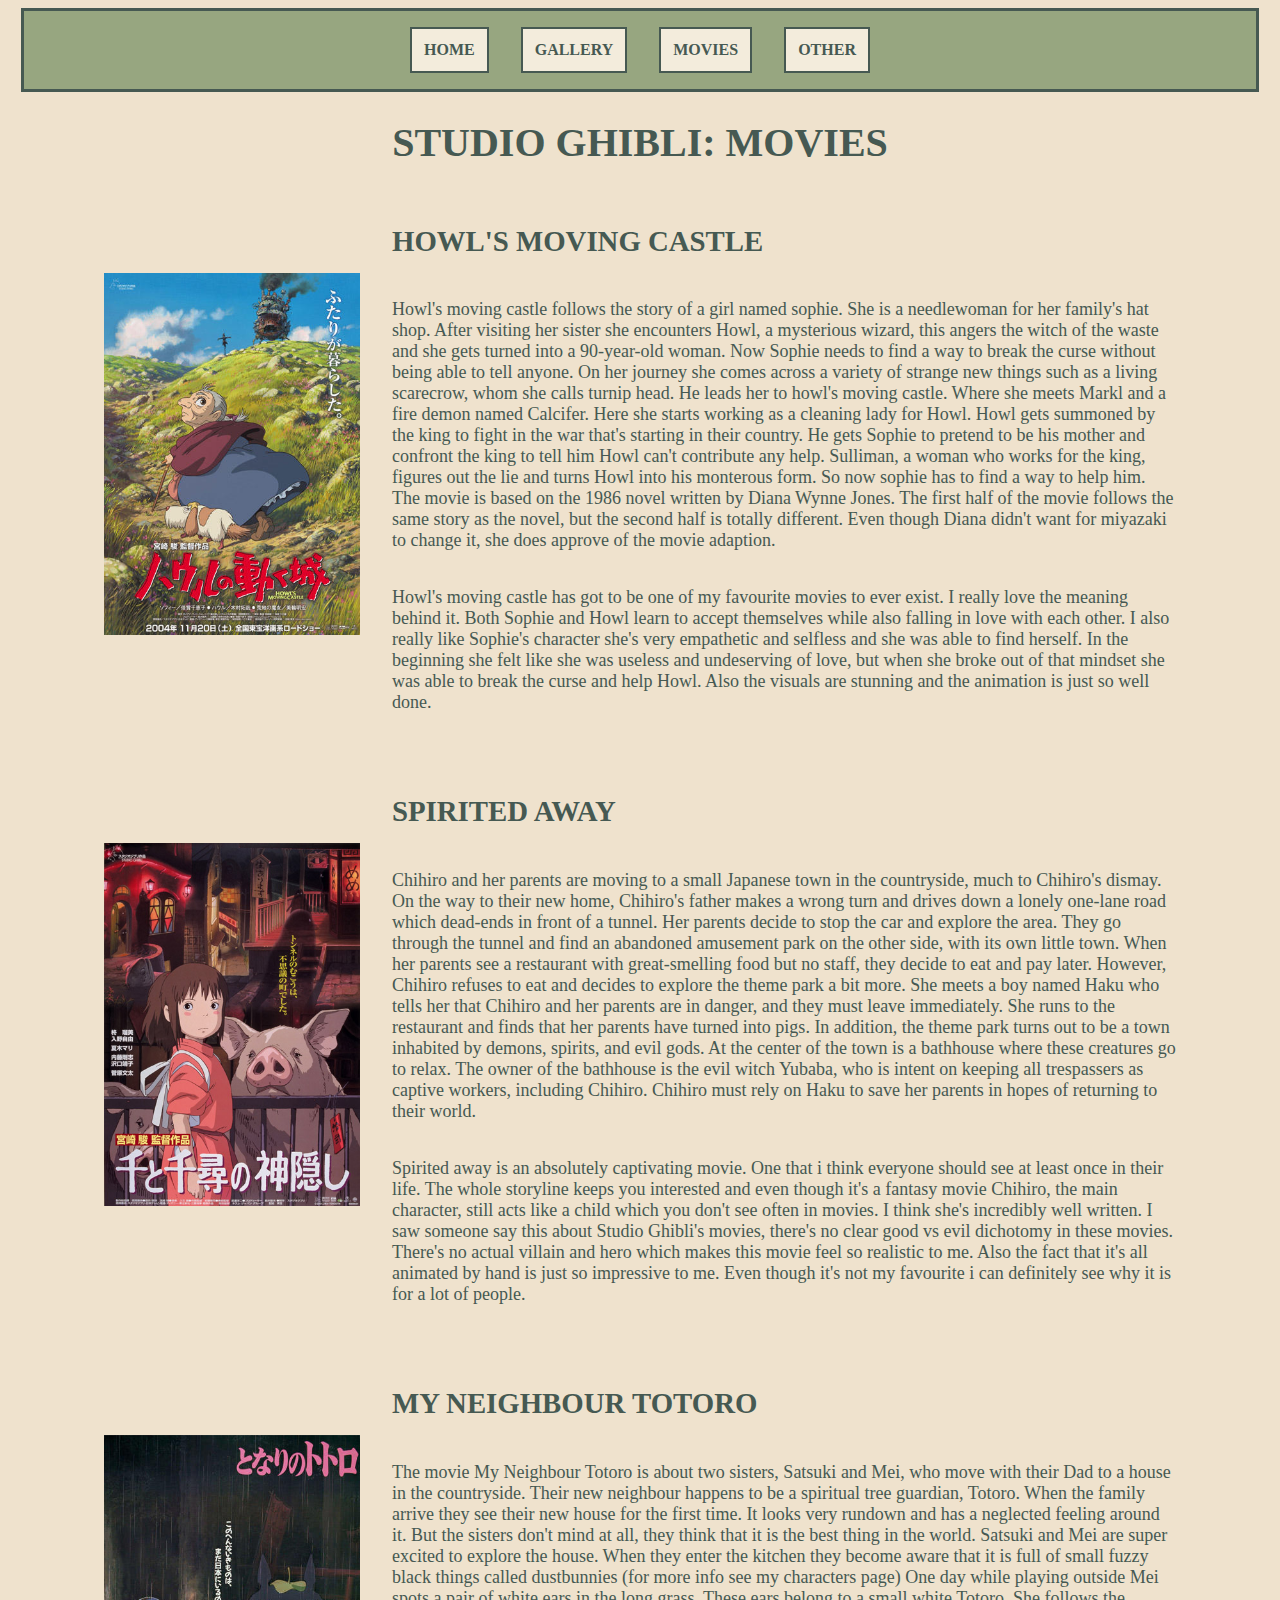
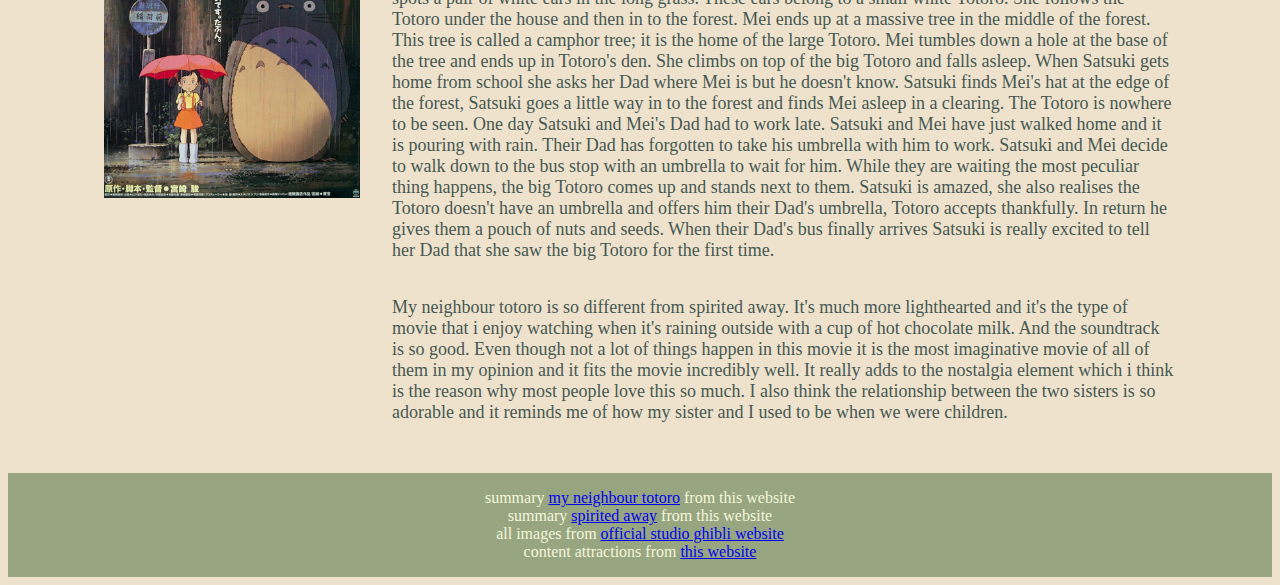
<file: movies.html>
<!DOCTYPE html>
<html lang="en">
  <head>
    <meta charset="UTF-8" />
    <link rel="stylesheet" href="css/style.css" />
    <meta name="viewport" content="width=device-width, initial-scale=1.0" />
    <title>Studio Ghibli: movies</title>
  </head>

  <body class="page3">
    <header>
      <nav>
        <a href="index.html">HOME</a>
        <a href="gallery.html">GALLERY</a>
        <a href="movies.html">MOVIES</a>
        <a href="creator.html">OTHER</a>
      </nav>
      <h1>STUDIO GHIBLI: MOVIES</h1>
    </header>

    <main>
      <article class="reviewarticle">
        <img
          class="imagemov"
          src="images/howl.jpg"
          alt="howl's moving castle"
        />

        <div class="reviewdiv">
          <h2>HOWL'S MOVING CASTLE</h2>

          <p>
            Howl's moving castle follows the story of a girl named sophie. She
            is a needlewoman for her family's hat shop. After visiting her
            sister she encounters Howl, a mysterious wizard, this angers the
            witch of the waste and she gets turned into a 90-year-old woman. Now
            Sophie needs to find a way to break the curse without being able to
            tell anyone. On her journey she comes across a variety of strange
            new things such as a living scarecrow, whom she calls turnip head.
            He leads her to howl's moving castle. Where she meets Markl and a
            fire demon named Calcifer. Here she starts working as a cleaning
            lady for Howl. Howl gets summoned by the king to fight in the war
            that's starting in their country. He gets Sophie to pretend to be
            his mother and confront the king to tell him Howl can't contribute
            any help. Sulliman, a woman who works for the king, figures out the
            lie and turns Howl into his monterous form. So now sophie has to
            find a way to help him. The movie is based on the 1986 novel written
            by Diana Wynne Jones. The first half of the movie follows the same
            story as the novel, but the second half is totally different. Even
            though Diana didn't want for miyazaki to change it, she does approve
            of the movie adaption.
          </p>

          <p>
            Howl's moving castle has got to be one of my favourite movies to
            ever exist. I really love the meaning behind it. Both Sophie and
            Howl learn to accept themselves while also falling in love with each
            other. I also really like Sophie's character she's very empathetic
            and selfless and she was able to find herself. In the beginning she
            felt like she was useless and undeserving of love, but when she
            broke out of that mindset she was able to break the curse and help
            Howl. Also the visuals are stunning and the animation is just so
            well done.
          </p>
        </div>
      </article>

      <article class="reviewarticle">
        <img class="imagemov" src="images/chihiro(1).jpg" alt="spirited away" />

        <div class="reviewdiv">
          <h2>SPIRITED AWAY</h2>

          <p>
            Chihiro and her parents are moving to a small Japanese town in the
            countryside, much to Chihiro's dismay. On the way to their new home,
            Chihiro's father makes a wrong turn and drives down a lonely
            one-lane road which dead-ends in front of a tunnel. Her parents
            decide to stop the car and explore the area. They go through the
            tunnel and find an abandoned amusement park on the other side, with
            its own little town. When her parents see a restaurant with
            great-smelling food but no staff, they decide to eat and pay later.
            However, Chihiro refuses to eat and decides to explore the theme
            park a bit more. She meets a boy named Haku who tells her that
            Chihiro and her parents are in danger, and they must leave
            immediately. She runs to the restaurant and finds that her parents
            have turned into pigs. In addition, the theme park turns out to be a
            town inhabited by demons, spirits, and evil gods. At the center of
            the town is a bathhouse where these creatures go to relax. The owner
            of the bathhouse is the evil witch Yubaba, who is intent on keeping
            all trespassers as captive workers, including Chihiro. Chihiro must
            rely on Haku to save her parents in hopes of returning to their
            world.
          </p>

          <p>
            Spirited away is an absolutely captivating movie. One that i think
            everyone should see at least once in their life. The whole storyline
            keeps you interested and even though it's a fantasy movie Chihiro,
            the main character, still acts like a child which you don't see
            often in movies. I think she's incredibly well written. I saw
            someone say this about Studio Ghibli's movies, there's no clear good
            vs evil dichotomy in these movies. There's no actual villain and
            hero which makes this movie feel so realistic to me. Also the fact
            that it's all animated by hand is just so impressive to me. Even
            though it's not my favourite i can definitely see why it is for a
            lot of people.
          </p>
        </div>
      </article>

      <article class="reviewarticle">
        <img
          class="imagemov"
          src="images/totoro(1).jpg"
          alt="my neighbour totoro"
        />

        <div class="reviewdiv">
          <h2>MY NEIGHBOUR TOTORO</h2>

          <p>
            The movie My Neighbour Totoro is about two sisters, Satsuki and Mei,
            who move with their Dad to a house in the countryside. Their new
            neighbour happens to be a spiritual tree guardian, Totoro. When the
            family arrive they see their new house for the first time. It looks
            very rundown and has a neglected feeling around it. But the sisters
            don't mind at all, they think that it is the best thing in the
            world. Satsuki and Mei are super excited to explore the house. When
            they enter the kitchen they become aware that it is full of small
            fuzzy black things called dustbunnies (for more info see my
            characters page) One day while playing outside Mei spots a pair of
            white ears in the long grass. These ears belong to a small white
            Totoro. She follows the Totoro under the house and then in to the
            forest. Mei ends up at a massive tree in the middle of the forest.
            This tree is called a camphor tree; it is the home of the large
            Totoro. Mei tumbles down a hole at the base of the tree and ends up
            in Totoro's den. She climbs on top of the big Totoro and falls
            asleep. When Satsuki gets home from school she asks her Dad where
            Mei is but he doesn't know. Satsuki finds Mei's hat at the edge of
            the forest, Satsuki goes a little way in to the forest and finds Mei
            asleep in a clearing. The Totoro is nowhere to be seen. One day
            Satsuki and Mei's Dad had to work late. Satsuki and Mei have just
            walked home and it is pouring with rain. Their Dad has forgotten to
            take his umbrella with him to work. Satsuki and Mei decide to walk
            down to the bus stop with an umbrella to wait for him. While they
            are waiting the most peculiar thing happens, the big Totoro comes up
            and stands next to them. Satsuki is amazed, she also realises the
            Totoro doesn't have an umbrella and offers him their Dad's umbrella,
            Totoro accepts thankfully. In return he gives them a pouch of nuts
            and seeds. When their Dad's bus finally arrives Satsuki is really
            excited to tell her Dad that she saw the big Totoro for the first
            time.
          </p>

          <p>
            My neighbour totoro is so different from spirited away. It's much
            more lighthearted and it's the type of movie that i enjoy watching
            when it's raining outside with a cup of hot chocolate milk. And the
            soundtrack is so good. Even though not a lot of things happen in
            this movie it is the most imaginative movie of all of them in my
            opinion and it fits the movie incredibly well. It really adds to the
            nostalgia element which i think is the reason why most people love
            this so much. I also think the relationship between the two sisters
            is so adorable and it reminds me of how my sister and I used to be
            when we were children.
          </p>
        </div>
      </article>
    </main>

    <footer>
      summary
      <a href="//cassidycopelandtotoro.weebly.com/summary.html" target="_blank"
        >my neighbour totoro</a
      >
      from this website <br />

      summary
      <a
        href="https://www.imdb.com/title/tt0245429/plotsummary/ "
        target="_blank"
        >spirited away</a
      >
      from this website <br />

      all images from
      <a href="https://www.ghibli.jp/info/013344/" target="_blank"
        >official studio ghibli website</a
      >
      <br />

      content attractions from
      <a
        href="https://www.timeout.com/tokyo/things-to-do/studio-ghibli-guide-to-tokyo"
        target="_blank"
        >this website</a
      >
    </footer>
  </body>
</html>
</file>
<file: css/style.css>
nav {
  border: 3px solid rgb(70, 89, 82);
  background-color: rgb(151, 166, 128);

  padding: 1em;
  margin: auto;
  display: flex;
  flex-direction: row;
  justify-content: center;
  width: 95%;
  flex-wrap: wrap;
}

nav a {
  border: 2px solid rgb(70, 89, 82);
  background-color: rgb(243, 236, 220);
  display: block;
  padding: 0.75em;
  text-decoration: none;
  margin-right: 1em;
  margin-left: 1em;
  color: rgb(70, 89, 82);
  font-weight: bold;
  transition: background-color 250ms ease;
}

a:hover {
  color: rgb(243, 236, 220);
  background-color: rgb(70, 89, 82);
}

body {
  background-color: rgb(239, 226, 205);
  font-family: "Times New Roman", Times, serif;
}

h1 {
  text-align: center;
  font-size: 250%;
  color: rgb(70, 89, 82);
}

.tot {
  width: 65vw;
  height: auto;
}

.totoropic {
  display: flex;
  flex-direction: row;
  gap: 2em;
  padding: 6em 4em 6em 4em;
  justify-content: space-evenly;
}
.totpic2,
.totpic3 {
  width: 17vw;
  height: auto;
}

.totoropic2 {
  display: flex;
  flex-direction: column;
  justify-content: space-between;
}

.pic {
  width: 18em;
  height: auto;
  padding: 1em;
}

.page1 h2 {
  height: 4em;
  clear: right;
  width: 60%;
  text-align: center;
  margin-bottom: 50px;
  margin-top: 0.5em;
  background-color: beige;
  color: rgb(70, 89, 82);
  font-size: larger;
  padding: 0.6em;
  font-weight: bold;
}

.img {
  width: 20em;
  flex-direction: column;
  height: 25em;
  display: flex;
  padding-top: 1em;
  justify-content: center;
  align-items: center;
  background-color: rgb(151, 166, 128);
}

.row {
  display: flex;
  flex-direction: row;
  flex-wrap: wrap;
  justify-content: right;
  padding-right: 5em;
  padding-top: 2em;
  gap: 1em;
}

.page1 article p {
  font-size: large;
}

.side {
  transform: rotate(270deg);
  padding: 2em 4em 2em 4em;
  margin-right: 2em;
  margin-top: 5em;
  font-size: xx-large;
  background-color: rgb(151, 166, 128);
  color: beige;
  max-width: 1em;
  max-height: 1em;
  display: flex;
  justify-content: center;
}

ul {
  list-style-type: none;
}

ul li {
  display: inline-block;
}

ul li img {
  width: 42em;
  padding: 1em;
}

/* de movies css */

.imagemov {
  width: 20vw;
  height: max-content;
  padding-top: 3em;
}

.reviewdiv {
  display: flex;
  flex-direction: column;
}

.reviewarticle {
  padding: 2em 4em 2em 4em;
  display: flex;
  flex-direction: row;
  gap: 2em;
  margin: 0 2em 0 2em;
}

.page3 p {
  color: rgb(70, 89, 82);
  font-size: large;
}

.page3 h2 {
  font-size: 180%;
  color: rgb(70, 89, 82);
  margin-top: 0em;
}

.about {
  padding: 0 4em 2em 4em;
  display: flex;
  gap: 2em;
  margin: 0 2em 0 2em;
  color: rgb(70, 89, 82);
}

.miyazaki {
  width: 15vw;
}
.logo {
  width: 15vw;
}
.photo {
  display: flex;
  flex-direction: column;
  justify-content: space-evenly;
  flex-wrap: wrap;
}

.visit {
  margin: -2em 4em 4em 4em;
  display: flex;
  flex-direction: column;
}

.page4 h2 {
  font-size: 200%;
  text-align: center;
  color: rgb(70, 89, 82);
}

.page4 h3 {
  color: rgb(70, 89, 82);
  font-size: 170%;
  font-weight: bold;
}

.page4 p {
  font-size: 120%;
  margin-top: -1em;
}

#otherp {
  margin-top: 2em;
  margin-bottom: 4em;
  text-align: center;
  display: block;
  color: rgb(70, 89, 82);
}

.visitimg {
  width: 39vw;
  height: auto;
}

.reviewbox {
  display: flex;
  flex-direction: row;
  margin-bottom: 5em;
  flex-wrap: wrap;
  background-color: rgb(151, 166, 128);
}

.reviewboxmini {
  display: flex;
  flex-wrap: wrap;
  flex-direction: column;
  background-color: rgb(243, 236, 220);
  padding: 2em;
  margin: 3em;
  width: 38.5em;
}

footer {
  background-color: rgb(151, 166, 128);
  text-align: center;
  color: beige;
  padding: 1em;
}
</file>
